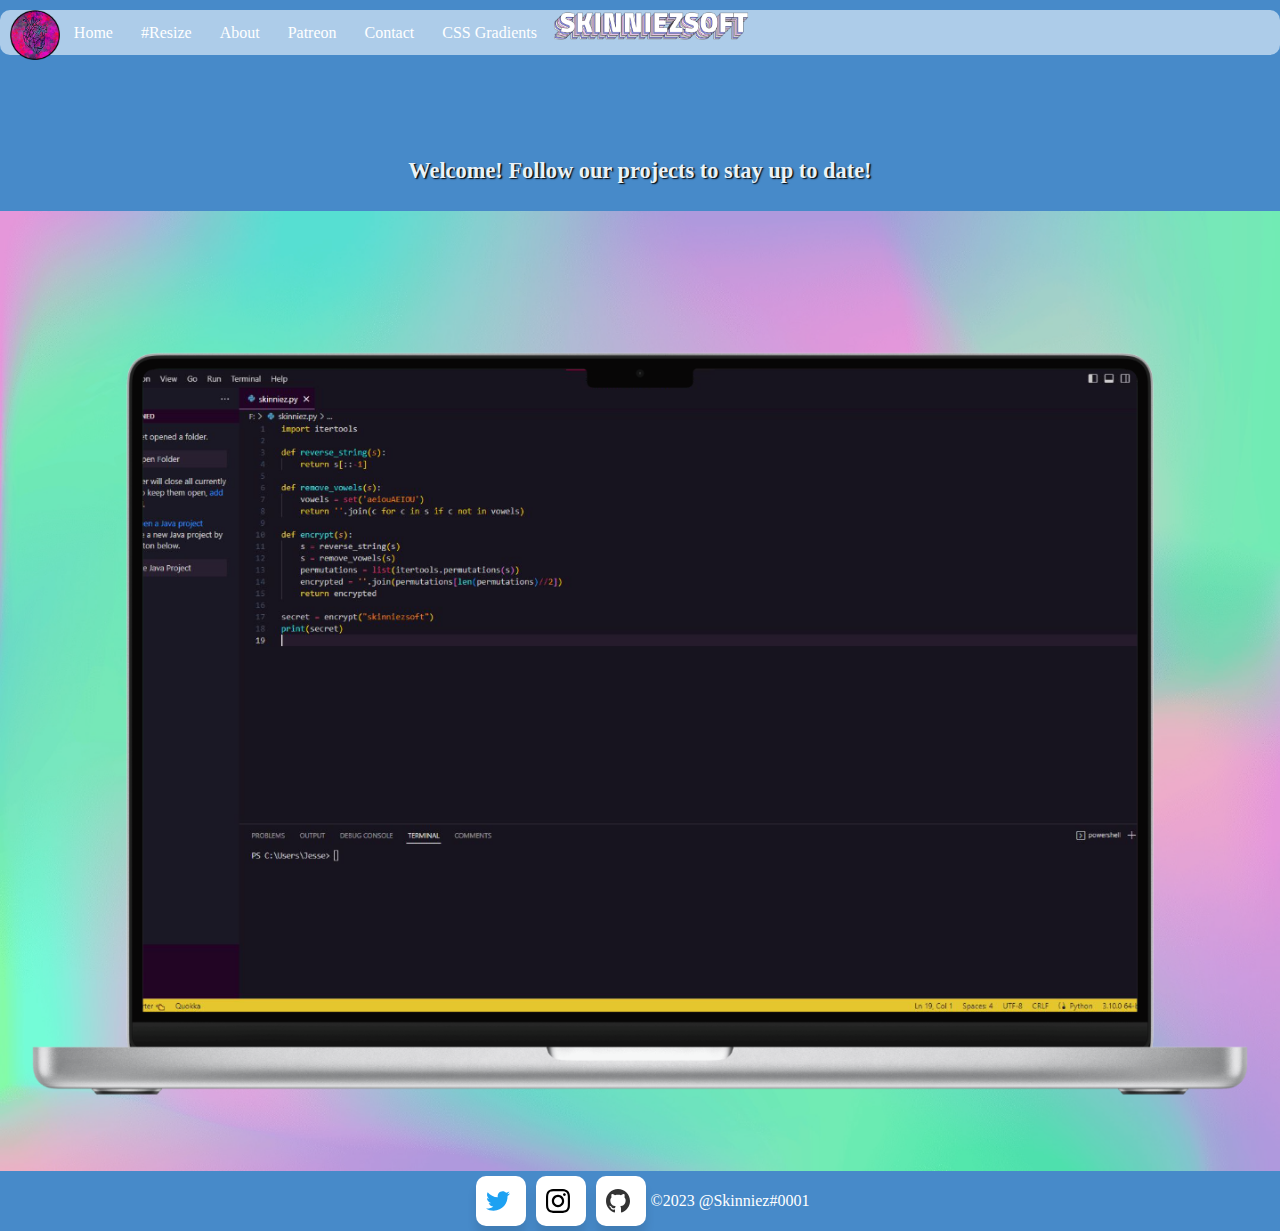
<file: index.html>
<!DOCTYPE html>
<html style="font-size: 16px;" lang="en"><head>
    <meta name="viewport" content="width=device-width, initial-scale=1.0">
    <meta charset="utf-8">
    <meta name="keywords" content="UPGRADE YOUR STREAM">
    <meta name="description" content="">
    <title>!SkinniezSoft</title>

    <link rel="stylesheet" href="main.css" media="screen">
    <link rel="stylesheet" href="footer.css" media="screen">

  </head>
  <div class="page-container">
    <div class="content-container">
  <header class="u-clearfix u-header u-palette-1-base u-header colorPalette" id="sec-a8a9">
    <a href="https://www.skinniezsoft.com" class="u-image u-logo u-image-1" data-image-width="1072" data-image-height="1075" title="SkinniezSoft">
      <img src="images/profile-image.png" class="u-logo-image u-logo-image-1 logoHead">
    </a>
    <nav id='menu'>
      <input type='checkbox' id='responsive-menu' onclick='updatemenu()'><label></label>
      <ul>
        <li><a href='https://www.skinniezsoft.com'>Home</a></li>
        <li><a href='resize.html'>#Resize</a></li>
        <li><a href='About.html'>About</a></li>
        <li><a href='https://www.patreon.com/skinniezsoft'>Patreon</a></li>
        <li><a href='Contact.html'>Contact</a></li>
        <li><a href='customgradient.html'>CSS Gradients</a></li>
        <li><img class="sksoft" src="images/skinniezsoft.png" alt="skinniezsoft"></li>
        
      </ul>
    </nav>
            </header>
            <main>
              <div class="homeContent">
              <div class="logo-art-container">
              </div>
            <div class="head-text">
              <h1 class="headResp">Welcome! Follow our projects to stay up to date!</h1>
            </div>
            <div>
              <img src="images/home.png" alt="home" style="display: block; margin: 0 auto;" class="homeImg">
      
            </div>
          </div>
          </main>
          </div>
    
    <footer class="colorPalette">
      <div class="social-links">
        <a style="text-decoration:none" href="https://www.twitter.com/skinniez_" target="_blank">
        <div id="twitter" class="social-btn flex-center">
          <svg viewBox="0 0 24 24" height="24" width="24" xmlns="http://www.w3.org/2000/svg"><path d="M24 4.557c-.883.392-1.832.656-2.828.775 1.017-.609 1.798-1.574 2.165-2.724-.951.564-2.005.974-3.127 1.195-.897-.957-2.178-1.555-3.594-1.555-3.179 0-5.515 2.966-4.797 6.045-4.091-.205-7.719-2.165-10.148-5.144-1.29 2.213-.669 5.108 1.523 6.574-.806-.026-1.566-.247-2.229-.616-.054 2.281 1.581 4.415 3.949 4.89-.693.188-1.452.232-2.224.084.626 1.956 2.444 3.379 4.6 3.419-2.07 1.623-4.678 2.348-7.29 2.04 2.179 1.397 4.768 2.212 7.548 2.212 9.142 0 14.307-7.721 13.995-14.646.962-.695 1.797-1.562 2.457-2.549z"></path></svg><span>@Skinniez_</span>
        </div>
      </a>
      <a style="text-decoration: none" href="https://www.instagram.com/skinniez_"target="_blank">
        <div id="instagram" class="social-btn flex-center">
          <svg viewBox="0 0 24 24" height="24" width="24" xmlns="http://www.w3.org/2000/svg"><path d="M12 0C8.74 0 8.333.015 7.053.072 5.775.132 4.905.333 4.14.63c-.789.306-1.459.717-2.126 1.384S.935 3.35.63 4.14C.333 4.905.131 5.775.072 7.053.012 8.333 0 8.74 0 12s.015 3.667.072 4.947c.06 1.277.261 2.148.558 2.913.306.788.717 1.459 1.384 2.126.667.666 1.336 1.079 2.126 1.384.766.296 1.636.499 2.913.558C8.333 23.988 8.74 24 12 24s3.667-.015 4.947-.072c1.277-.06 2.148-.262 2.913-.558.788-.306 1.459-.718 2.126-1.384.666-.667 1.079-1.335 1.384-2.126.296-.765.499-1.636.558-2.913.06-1.28.072-1.687.072-4.947s-.015-3.667-.072-4.947c-.06-1.277-.262-2.149-.558-2.913-.306-.789-.718-1.459-1.384-2.126C21.319 1.347 20.651.935 19.86.63c-.765-.297-1.636-.499-2.913-.558C15.667.012 15.26 0 12 0zm0 2.16c3.203 0 3.585.016 4.85.071 1.17.055 1.805.249 2.227.415.562.217.96.477 1.382.896.419.42.679.819.896 1.381.164.422.36 1.057.413 2.227.057 1.266.07 1.646.07 4.85s-.015 3.585-.074 4.85c-.061 1.17-.256 1.805-.421 2.227-.224.562-.479.96-.899 1.382-.419.419-.824.679-1.38.896-.42.164-1.065.36-2.235.413-1.274.057-1.649.07-4.859.07-3.211 0-3.586-.015-4.859-.074-1.171-.061-1.816-.256-2.236-.421-.569-.224-.96-.479-1.379-.899-.421-.419-.69-.824-.9-1.38-.165-.42-.359-1.065-.42-2.235-.045-1.26-.061-1.649-.061-4.844 0-3.196.016-3.586.061-4.861.061-1.17.255-1.814.42-2.234.21-.57.479-.96.9-1.381.419-.419.81-.689 1.379-.898.42-.166 1.051-.361 2.221-.421 1.275-.045 1.65-.06 4.859-.06l.045.03zm0 3.678c-3.405 0-6.162 2.76-6.162 6.162 0 3.405 2.76 6.162 6.162 6.162 3.405 0 6.162-2.76 6.162-6.162 0-3.405-2.76-6.162-6.162-6.162zM12 16c-2.21 0-4-1.79-4-4s1.79-4 4-4 4 1.79 4 4-1.79 4-4 4zm7.846-10.405c0 .795-.646 1.44-1.44 1.44-.795 0-1.44-.646-1.44-1.44 0-.794.646-1.439 1.44-1.439.793-.001 1.44.645 1.44 1.439z"></path></svg><span>Skinniez_</span>
        </div>
      </a>
      <a style="text-decoration:none" href="http://www.github.com/skinniez"target="_blank">
        <div id="github" class="social-btn flex-center">
          <svg viewBox="0 0 24 24" height="24" width="24" xmlns="http://www.w3.org/2000/svg"><path d="M12 0c-6.626 0-12 5.373-12 12 0 5.302 3.438 9.8 8.207 11.387.599.111.793-.261.793-.577v-2.234c-3.338.726-4.033-1.416-4.033-1.416-.546-1.387-1.333-1.756-1.333-1.756-1.089-.745.083-.729.083-.729 1.205.084 1.839 1.237 1.839 1.237 1.07 1.834 2.807 1.304 3.492.997.107-.775.418-1.305.762-1.604-2.665-.305-5.467-1.334-5.467-5.931 0-1.311.469-2.381 1.236-3.221-.124-.303-.535-1.524.117-3.176 0 0 1.008-.322 3.301 1.23.957-.266 1.983-.399 3.003-.404 1.02.005 2.047.138 3.006.404 2.291-1.552 3.297-1.23 3.297-1.23.653 1.653.242 2.874.118 3.176.77.84 1.235 1.911 1.235 3.221 0 4.609-2.807 5.624-5.479 5.921.43.372.823 1.102.823 2.222v3.293c0 .319.192.694.801.576 4.765-1.589 8.199-6.086 8.199-11.386 0-6.627-5.373-12-12-12z"></path></svg><span>Skinniez</span>
      </div>
      </a>
      <p>©2023 @Skinniez#0001</p>
    </div>
      </footer>
  </div>
  
</body></html>
</file>
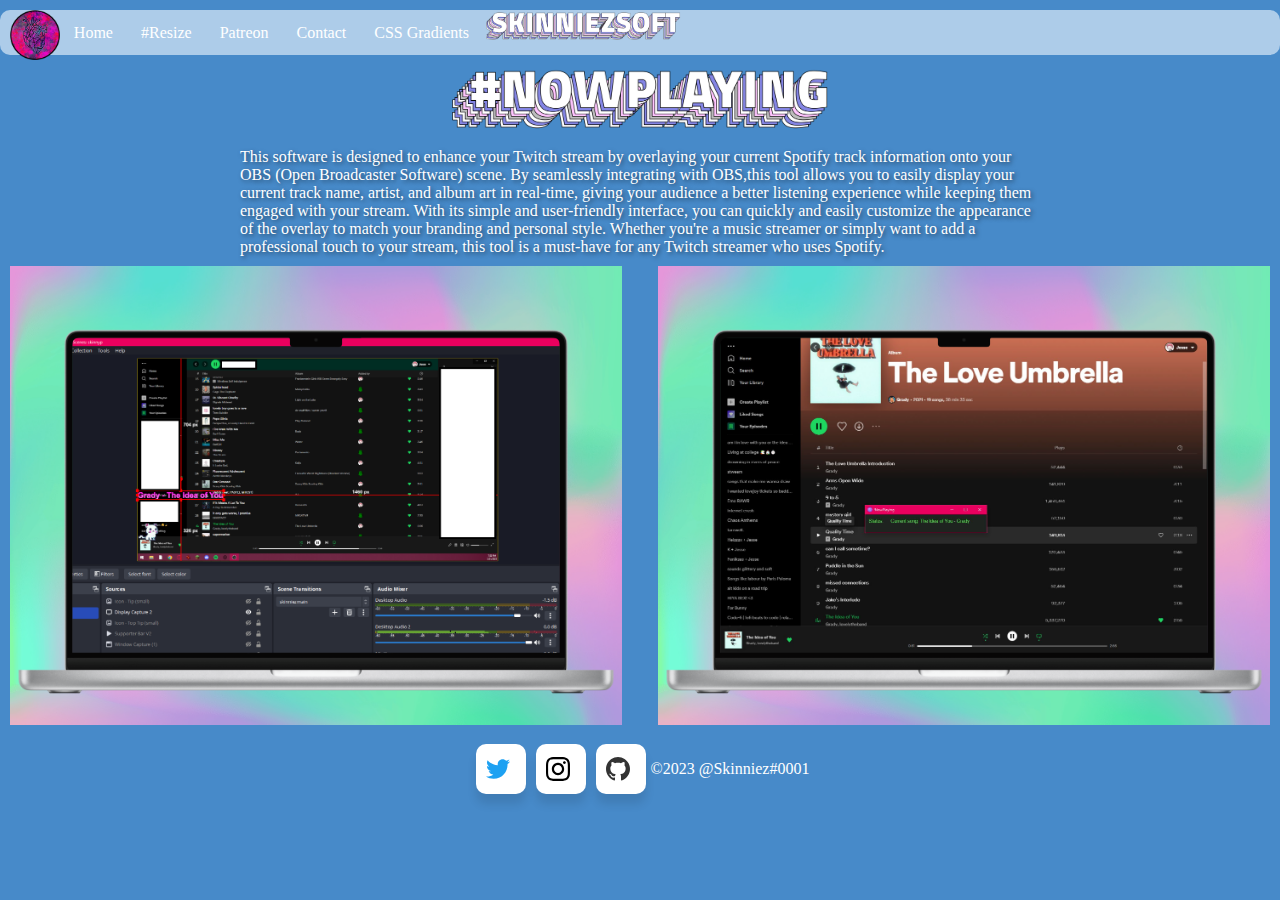
<file: About.html>
<!DOCTYPE html>
<html style="font-size: 16px;" lang="en"><head>
    <meta name="viewport" content="width=device-width, initial-scale=1.0">
    <meta charset="utf-8">
    <meta name="keywords" content="User interface
    User experience
    User-friendly
    Navigation
    Design
    Performance
    Compatibility
    Security
    Accessibility
    Functionality
    Features
    Integration
    Customization
    Optimization
    Updates
    Support
    Ratings
    Reviews
    Feedback
    Social media">
    <meta name="description" content="">
    <title>!About</title>
    <link rel="stylesheet" href="main.css" media="screen">
    <link rel="stylesheet" href="footer.css" media="screen">
      </head>
    <body class="u-body u-xl-mode colorPalette" data-lang="en">
      <main class="mainBG">
      <div class="page-container">
        <div class="content-container">
      <header class="u-clearfix u-header u-palette-1-base u-header colorPalette" id="sec-a8a9">
        <a href="https://www.skinniezsoft.com" class="u-image u-logo u-image-1" data-image-width="1072" data-image-height="1075" title="SkinniezSoft">
        </a>
        <img src="images/profile-image.png" alt="SkinniezSoft" class="logoHead u-logo-image u-logo-image-1">
        <nav id='menu'>
          <input type='checkbox' id='responsive-menu' onclick='updatemenu()'><label></label>
          <ul>
            <li><a href='https://www.skinniezsoft.com'>Home</a></li>
            <li><a href='resize.html'>#Resize</a></li>
            <li><a href='https://www.patreon.com/skinniezsoft'>Patreon</a></li>
            <li><a href='Contact.html'>Contact</a></li>
            <li><a href='customgradient.html'>CSS Gradients</a></li>
            <li><img class="sksoft" src="images/skinniezsoft.png" alt="skinniezsoft"></li>
          </ul>
        </nav>
                </header>
                <div class="logo-art-container">
                  <img class="logoArt" src = "images/nowplaying.png" alt="#nowplaying">
                </div>
        <p class="u-align-center u-text u-text-default u-text-1 shadowed-text">This software is designed to enhance your Twitch stream by overlaying your current Spotify track information onto your OBS (Open Broadcaster Software) scene. By seamlessly integrating with OBS,this tool allows you to easily display your current track name, artist, and album art in real-time, giving your audience a better listening experience while keeping them engaged with your stream. With its simple and user-friendly interface, you can quickly and easily customize the appearance of the overlay to match your branding and personal style. Whether you're a music streamer or simply want to add a professional touch to your stream, this tool is a must-have for any Twitch streamer who uses Spotify.</p>
        
        <div class="u-clearfix u-sheet u-sheet-1">
          <div class="grid-container" style="display: grid; grid-template-columns: repeat(2, 1fr); grid-gap: 1rem;">
            <div class="grid-item">
              <a href="images/OBSS.png" target="_blank">
                <img class="u-expanded-height-xl u-image u-image-default u-image-1 grid-img" src="images/OBSS.png" alt="screenshot of OBS interface" style="max-width: 100%;">
              </a>
            </div>
            <div class="grid-item">
              <a href="images/nowplayingss.png" target="_blank">
                <img class="u-image u-image-default u-image-2 grid-img" src="images/nowplayingss.png" alt="screenshot of #nowplaying" style="max-width: 100%;">
              </a>
            </div>
          </div>
        </div>
    
</div>
<footer class="colorPalette">
  <div class="social-links">
    <a style="text-decoration:none" href="https://www.twitter.com/skinniez_" target="_blank">
    <div id="twitter" class="social-btn flex-center">
      <svg viewBox="0 0 24 24" height="24" width="24" xmlns="http://www.w3.org/2000/svg"><path d="M24 4.557c-.883.392-1.832.656-2.828.775 1.017-.609 1.798-1.574 2.165-2.724-.951.564-2.005.974-3.127 1.195-.897-.957-2.178-1.555-3.594-1.555-3.179 0-5.515 2.966-4.797 6.045-4.091-.205-7.719-2.165-10.148-5.144-1.29 2.213-.669 5.108 1.523 6.574-.806-.026-1.566-.247-2.229-.616-.054 2.281 1.581 4.415 3.949 4.89-.693.188-1.452.232-2.224.084.626 1.956 2.444 3.379 4.6 3.419-2.07 1.623-4.678 2.348-7.29 2.04 2.179 1.397 4.768 2.212 7.548 2.212 9.142 0 14.307-7.721 13.995-14.646.962-.695 1.797-1.562 2.457-2.549z"></path></svg><span>@Skinniez_</span>
    </div>
  </a>
  <a style="text-decoration: none" href="https://www.instagram.com/skinniez_" target="_blank">
    <div id="instagram" class="social-btn flex-center">
      <svg viewBox="0 0 24 24" height="24" width="24" xmlns="http://www.w3.org/2000/svg"><path d="M12 0C8.74 0 8.333.015 7.053.072 5.775.132 4.905.333 4.14.63c-.789.306-1.459.717-2.126 1.384S.935 3.35.63 4.14C.333 4.905.131 5.775.072 7.053.012 8.333 0 8.74 0 12s.015 3.667.072 4.947c.06 1.277.261 2.148.558 2.913.306.788.717 1.459 1.384 2.126.667.666 1.336 1.079 2.126 1.384.766.296 1.636.499 2.913.558C8.333 23.988 8.74 24 12 24s3.667-.015 4.947-.072c1.277-.06 2.148-.262 2.913-.558.788-.306 1.459-.718 2.126-1.384.666-.667 1.079-1.335 1.384-2.126.296-.765.499-1.636.558-2.913.06-1.28.072-1.687.072-4.947s-.015-3.667-.072-4.947c-.06-1.277-.262-2.149-.558-2.913-.306-.789-.718-1.459-1.384-2.126C21.319 1.347 20.651.935 19.86.63c-.765-.297-1.636-.499-2.913-.558C15.667.012 15.26 0 12 0zm0 2.16c3.203 0 3.585.016 4.85.071 1.17.055 1.805.249 2.227.415.562.217.96.477 1.382.896.419.42.679.819.896 1.381.164.422.36 1.057.413 2.227.057 1.266.07 1.646.07 4.85s-.015 3.585-.074 4.85c-.061 1.17-.256 1.805-.421 2.227-.224.562-.479.96-.899 1.382-.419.419-.824.679-1.38.896-.42.164-1.065.36-2.235.413-1.274.057-1.649.07-4.859.07-3.211 0-3.586-.015-4.859-.074-1.171-.061-1.816-.256-2.236-.421-.569-.224-.96-.479-1.379-.899-.421-.419-.69-.824-.9-1.38-.165-.42-.359-1.065-.42-2.235-.045-1.26-.061-1.649-.061-4.844 0-3.196.016-3.586.061-4.861.061-1.17.255-1.814.42-2.234.21-.57.479-.96.9-1.381.419-.419.81-.689 1.379-.898.42-.166 1.051-.361 2.221-.421 1.275-.045 1.65-.06 4.859-.06l.045.03zm0 3.678c-3.405 0-6.162 2.76-6.162 6.162 0 3.405 2.76 6.162 6.162 6.162 3.405 0 6.162-2.76 6.162-6.162 0-3.405-2.76-6.162-6.162-6.162zM12 16c-2.21 0-4-1.79-4-4s1.79-4 4-4 4 1.79 4 4-1.79 4-4 4zm7.846-10.405c0 .795-.646 1.44-1.44 1.44-.795 0-1.44-.646-1.44-1.44 0-.794.646-1.439 1.44-1.439.793-.001 1.44.645 1.44 1.439z"></path></svg><span>Skinniez_</span>
    </div>
  </a>
  <a style="text-decoration:none" href="http://www.github.com/skinniez" target="_blank">
    <div id="github" class="social-btn flex-center">
      <svg viewBox="0 0 24 24" height="24" width="24" xmlns="http://www.w3.org/2000/svg"><path d="M12 0c-6.626 0-12 5.373-12 12 0 5.302 3.438 9.8 8.207 11.387.599.111.793-.261.793-.577v-2.234c-3.338.726-4.033-1.416-4.033-1.416-.546-1.387-1.333-1.756-1.333-1.756-1.089-.745.083-.729.083-.729 1.205.084 1.839 1.237 1.839 1.237 1.07 1.834 2.807 1.304 3.492.997.107-.775.418-1.305.762-1.604-2.665-.305-5.467-1.334-5.467-5.931 0-1.311.469-2.381 1.236-3.221-.124-.303-.535-1.524.117-3.176 0 0 1.008-.322 3.301 1.23.957-.266 1.983-.399 3.003-.404 1.02.005 2.047.138 3.006.404 2.291-1.552 3.297-1.23 3.297-1.23.653 1.653.242 2.874.118 3.176.77.84 1.235 1.911 1.235 3.221 0 4.609-2.807 5.624-5.479 5.921.43.372.823 1.102.823 2.222v3.293c0 .319.192.694.801.576 4.765-1.589 8.199-6.086 8.199-11.386 0-6.627-5.373-12-12-12z"></path></svg><span>Skinniez</span>
  </div>
  </a>
  <p>©2023 @Skinniez#0001</p>
</div>
  </footer>
  </div>

</main>
</body>
</html>
</file>
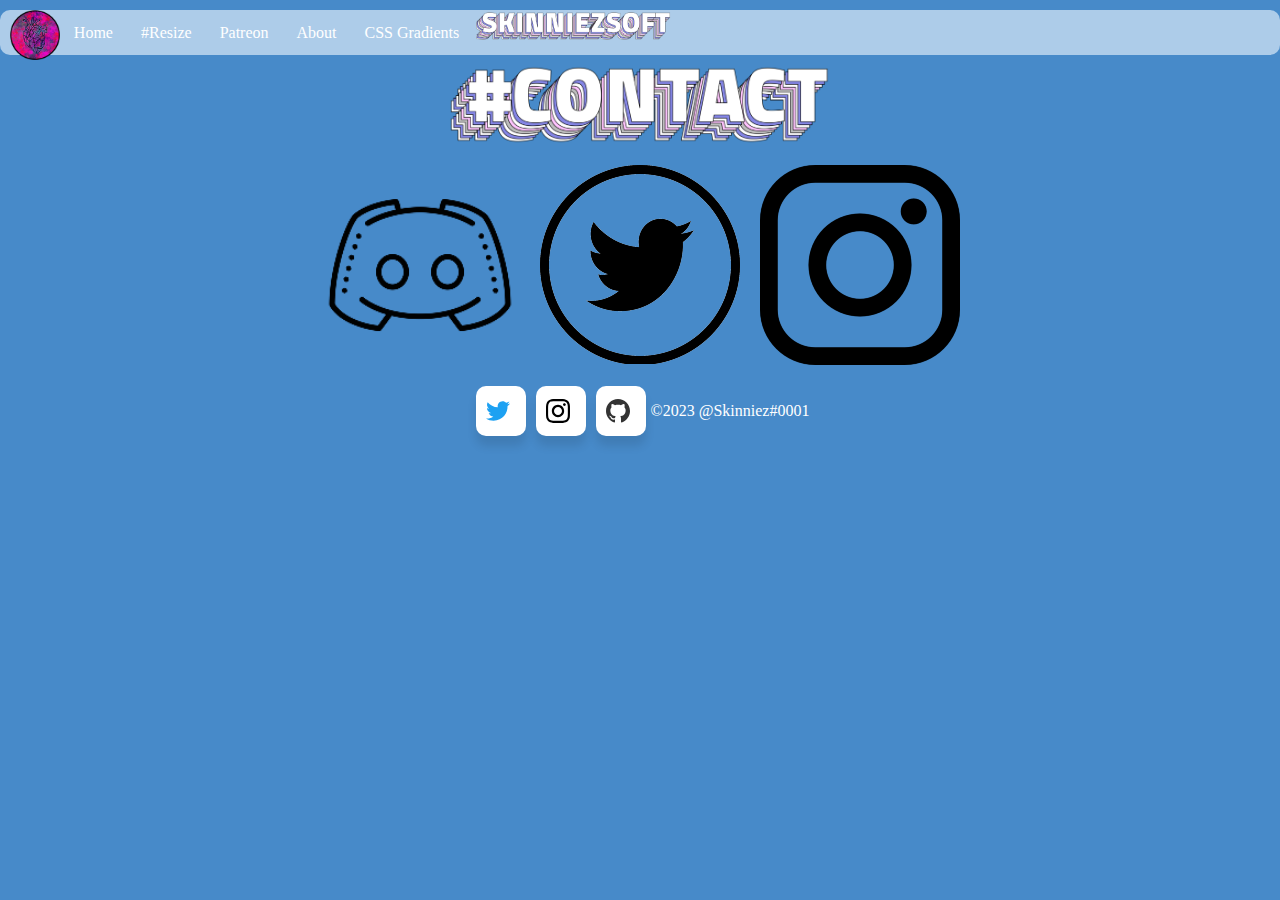
<file: Contact.html>
<!DOCTYPE html>
<html style="font-size: 16px;" lang="en"><head>
    <meta name="viewport" content="width=device-width, initial-scale=1.0">
    <meta charset="utf-8">
    <meta name="keywords" content="">
    <meta name="description" content="">
    <title>!Contact</title>
    <link rel="stylesheet" href="main.css" media="screen">
    <link rel="stylesheet" href="footer.css" media="screen">
    <link rel="stylesheet" href="https://use.fontawesome.com/releases/v5.15.3/css/all.css" integrity="sha384-5GmOJZIa8fz1n0Yqn9oDUaDlVea9KtWmQV7Pu1bLfQ4Nw8N3qITo/zy4gFEFyRla" crossorigin="anonymous">
  
  </head>

<body class="u-body u-xl-mode colorPalette" data-lang="en">
  <main class="mainBG">
    <div class="page-container">
      <div class="content-container">
  <header class="u-clearfix u-header u-palette-1-base u-header colorPalette" id="sec-a8a9">
    <div class="logo-container">
      <a href="https://www.skinniezsoft.com" class="u-image u-logo u-image-1" data-image-width="1072" data-image-height="1075" title="SkinniezSoft">
        <img src="images/profile-image.png" class="u-logo-image u-logo-image-1 logoHead" alt="SkinniezSoft">
      </a>
    </div>
    <nav id='menu'>
      <input type='checkbox' id='responsive-menu' onclick='updatemenu()'><label></label>
      <ul>
        <li><a href='https://www.skinniezsoft.com'>Home</a></li>
        <li><a href='resize.html'>#Resize</a></li>
        <li><a href='https://www.patreon.com/skinniezsoft'>Patreon</a></li>
        <li><a href='About.html'>About</a></li>
        <li><a href='customgradient.html'>CSS Gradients</a></li>
        <li><img class="sksoft" src="images/skinniezsoft.png" alt="skinniezsoft"></li>
      </ul>
    </nav>
  </header>

            <div class="logo-art-container">
              <img class=logoArt src = "images/contact.png" alt="Contact">
            </div>

          <div class="divcontact">
            <ul class="social-icons">
              <li class="contact-1"><a href="https://discord.com/users/skinniez#0001"><img src="images/discord.png" alt="Discord"></a></li>
              <li class="contact-2"><a href="https://twitter.com/skinniez_"><img src="images/twitter.png" alt="Twitter"></a></li>
              <li class="contact-3"><a href="https://www.instagram.com/skinniez_/"><img src="images/instagram.png" alt="Instagram"></a></li>
            </ul>
          </div>
  </div>

    
    
</div>

<footer class="colorPalette footer">
  <div class="social-links">
    <a style="text-decoration:none" href="https://www.twitter.com/skinniez_" target="_blank">
    <div id="twitter" class="social-btn flex-center">
      <svg viewBox="0 0 24 24" height="24" width="24" xmlns="http://www.w3.org/2000/svg"><path d="M24 4.557c-.883.392-1.832.656-2.828.775 1.017-.609 1.798-1.574 2.165-2.724-.951.564-2.005.974-3.127 1.195-.897-.957-2.178-1.555-3.594-1.555-3.179 0-5.515 2.966-4.797 6.045-4.091-.205-7.719-2.165-10.148-5.144-1.29 2.213-.669 5.108 1.523 6.574-.806-.026-1.566-.247-2.229-.616-.054 2.281 1.581 4.415 3.949 4.89-.693.188-1.452.232-2.224.084.626 1.956 2.444 3.379 4.6 3.419-2.07 1.623-4.678 2.348-7.29 2.04 2.179 1.397 4.768 2.212 7.548 2.212 9.142 0 14.307-7.721 13.995-14.646.962-.695 1.797-1.562 2.457-2.549z"></path></svg><span>@Skinniez_</span>
    </div>
  </a>
  <a style="text-decoration: none" href="https://www.instagram.com/skinniez_" target="_blank">
    <div id="instagram" class="social-btn flex-center">
      <svg viewBox="0 0 24 24" height="24" width="24" xmlns="http://www.w3.org/2000/svg"><path d="M12 0C8.74 0 8.333.015 7.053.072 5.775.132 4.905.333 4.14.63c-.789.306-1.459.717-2.126 1.384S.935 3.35.63 4.14C.333 4.905.131 5.775.072 7.053.012 8.333 0 8.74 0 12s.015 3.667.072 4.947c.06 1.277.261 2.148.558 2.913.306.788.717 1.459 1.384 2.126.667.666 1.336 1.079 2.126 1.384.766.296 1.636.499 2.913.558C8.333 23.988 8.74 24 12 24s3.667-.015 4.947-.072c1.277-.06 2.148-.262 2.913-.558.788-.306 1.459-.718 2.126-1.384.666-.667 1.079-1.335 1.384-2.126.296-.765.499-1.636.558-2.913.06-1.28.072-1.687.072-4.947s-.015-3.667-.072-4.947c-.06-1.277-.262-2.149-.558-2.913-.306-.789-.718-1.459-1.384-2.126C21.319 1.347 20.651.935 19.86.63c-.765-.297-1.636-.499-2.913-.558C15.667.012 15.26 0 12 0zm0 2.16c3.203 0 3.585.016 4.85.071 1.17.055 1.805.249 2.227.415.562.217.96.477 1.382.896.419.42.679.819.896 1.381.164.422.36 1.057.413 2.227.057 1.266.07 1.646.07 4.85s-.015 3.585-.074 4.85c-.061 1.17-.256 1.805-.421 2.227-.224.562-.479.96-.899 1.382-.419.419-.824.679-1.38.896-.42.164-1.065.36-2.235.413-1.274.057-1.649.07-4.859.07-3.211 0-3.586-.015-4.859-.074-1.171-.061-1.816-.256-2.236-.421-.569-.224-.96-.479-1.379-.899-.421-.419-.69-.824-.9-1.38-.165-.42-.359-1.065-.42-2.235-.045-1.26-.061-1.649-.061-4.844 0-3.196.016-3.586.061-4.861.061-1.17.255-1.814.42-2.234.21-.57.479-.96.9-1.381.419-.419.81-.689 1.379-.898.42-.166 1.051-.361 2.221-.421 1.275-.045 1.65-.06 4.859-.06l.045.03zm0 3.678c-3.405 0-6.162 2.76-6.162 6.162 0 3.405 2.76 6.162 6.162 6.162 3.405 0 6.162-2.76 6.162-6.162 0-3.405-2.76-6.162-6.162-6.162zM12 16c-2.21 0-4-1.79-4-4s1.79-4 4-4 4 1.79 4 4-1.79 4-4 4zm7.846-10.405c0 .795-.646 1.44-1.44 1.44-.795 0-1.44-.646-1.44-1.44 0-.794.646-1.439 1.44-1.439.793-.001 1.44.645 1.44 1.439z"></path></svg><span>Skinniez_</span>
    </div>
  </a>
  <a style="text-decoration:none" href="http://www.github.com/skinniez" target="_blank">
    <div id="github" class="social-btn flex-center">
      <svg viewBox="0 0 24 24" height="24" width="24" xmlns="http://www.w3.org/2000/svg"><path d="M12 0c-6.626 0-12 5.373-12 12 0 5.302 3.438 9.8 8.207 11.387.599.111.793-.261.793-.577v-2.234c-3.338.726-4.033-1.416-4.033-1.416-.546-1.387-1.333-1.756-1.333-1.756-1.089-.745.083-.729.083-.729 1.205.084 1.839 1.237 1.839 1.237 1.07 1.834 2.807 1.304 3.492.997.107-.775.418-1.305.762-1.604-2.665-.305-5.467-1.334-5.467-5.931 0-1.311.469-2.381 1.236-3.221-.124-.303-.535-1.524.117-3.176 0 0 1.008-.322 3.301 1.23.957-.266 1.983-.399 3.003-.404 1.02.005 2.047.138 3.006.404 2.291-1.552 3.297-1.23 3.297-1.23.653 1.653.242 2.874.118 3.176.77.84 1.235 1.911 1.235 3.221 0 4.609-2.807 5.624-5.479 5.921.43.372.823 1.102.823 2.222v3.293c0 .319.192.694.801.576 4.765-1.589 8.199-6.086 8.199-11.386 0-6.627-5.373-12-12-12z"></path></svg><span>Skinniez</span>
  </div>
  </a>
  <p>©2023 @Skinniez#0001</p>
</div>
  </footer>
</main>
</body>
</html>
</file>
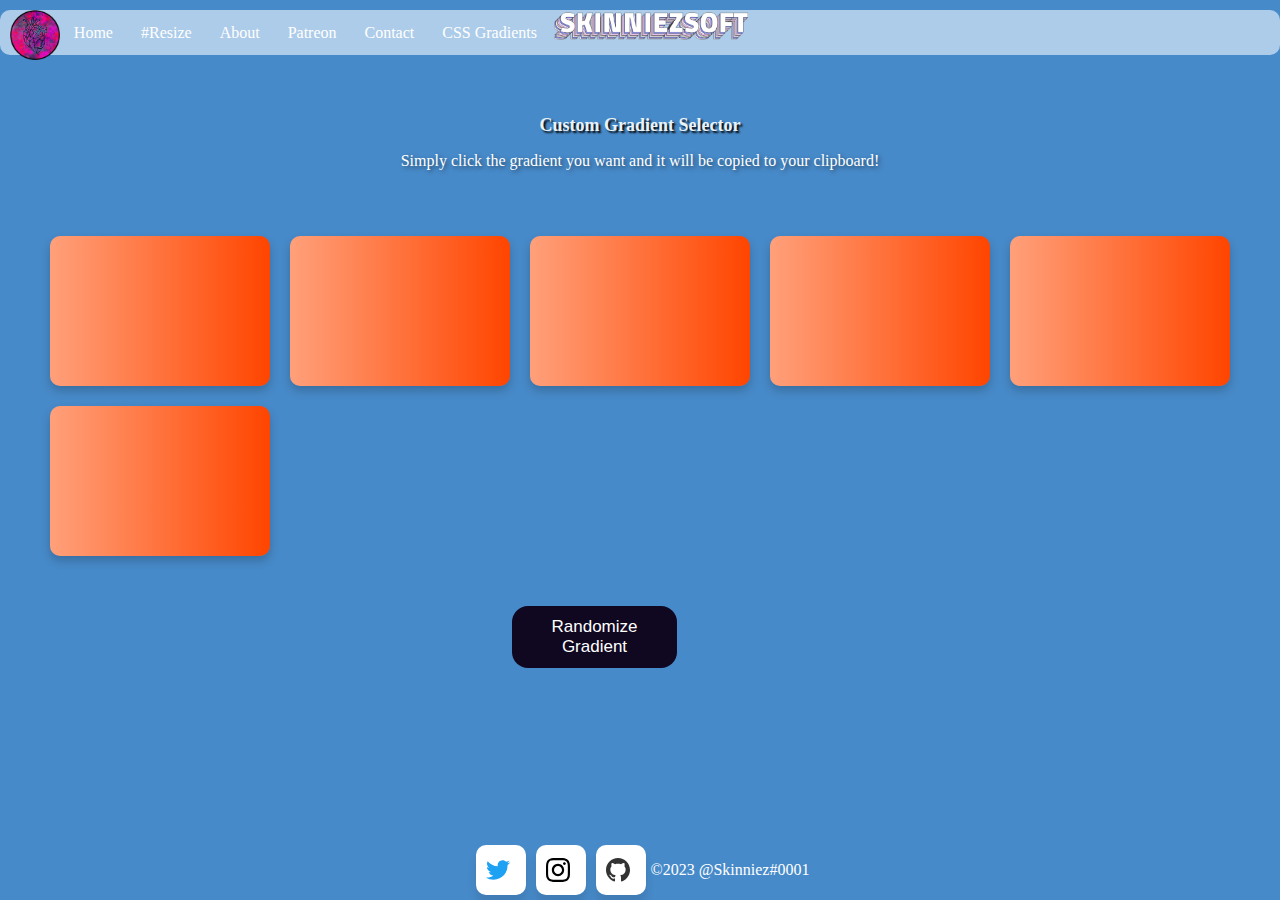
<file: customgradient.html>
<!DOCTYPE html>
<html style="font-size: 16px;" lang="en"><head>
    <meta name="viewport" content="width=device-width, initial-scale=1.0">
    <meta charset="utf-8">
    <meta name="keywords" content="UPGRADE YOUR STREAM">
    <meta name="description" content="">
    <title>!SkinniezSoft</title>

    <link rel="stylesheet" href="main.css" media="screen">
    <link rel="stylesheet" href="footer.css" media="screen">
    <link rel="stylesheet" href="custom.css" media="screen">

  </head>
  <div class="page-container">
    <div class="content-container">
  <header class="u-clearfix u-header u-palette-1-base u-header colorPalette" id="sec-a8a9">
    <a href="https://www.skinniezsoft.com" class="u-image u-logo u-image-1" data-image-width="1072" data-image-height="1075" title="SkinniezSoft">
      <img src="images/profile-image.png" class="u-logo-image u-logo-image-1 logoHead">
    </a>
    <nav id='menu'>
      <input type='checkbox' id='responsive-menu' onclick='updatemenu()'><label></label>
      <ul>
        <li><a href='https://www.skinniezsoft.com'>Home</a></li>
        <li><a href='resize.html'>#Resize</a></li>
        <li><a href='About.html'>About</a></li>
        <li><a href='https://www.patreon.com/skinniezsoft'>Patreon</a></li>
        <li><a href='Contact.html'>Contact</a></li>
        <li><a href='customgradient.html'>CSS Gradients</a></li>
        <li><img class="sksoft" src="images/skinniezsoft.png" alt="skinniezsoft"></li>
        
      </ul>
    </nav>
            </header>
            <main>
                    <body>
                        <h1 class="head-text">Custom Gradient Selector</h1>
                        <p class="colorPalette shadowed-text">Simply click the gradient you want and it will be copied to your clipboard!</p>
                        <div class="grid">
                            <div class="gradient" data-code="background: linear-gradient(to right, #FFA07A, #FF4500);"></div>
                            <div class="gradient" data-code="background: linear-gradient(to right, #4B0082, #FF00FF);"></div>
                            <div class="gradient" data-code="background: linear-gradient(to right, #00FFFF, #008080);"></div>
                            <div class="gradient" data-code="background: linear-gradient(to right, #FFFF00, #FFA07A);"></div>
                            <div class="gradient" data-code="background: linear-gradient(to right, #4169E1, #8B008B);"></div>
                            <div class="gradient" data-code="background: linear-gradient(to right, #1E90FF, #00BFFF);"></div>
                        </div>
                        <button class="randomize-button"> Randomize Gradient
                          </button>


</body>




<script type="text/javascript" src="gradient.js"></script>
                </main>
                <footer class="colorPalette">
                    <div class="social-links">
                      <a style="text-decoration:none" href="https://www.twitter.com/skinniez_" target="_blank">
                      <div id="twitter" class="social-btn flex-center">
                        <svg viewBox="0 0 24 24" height="24" width="24" xmlns="http://www.w3.org/2000/svg"><path d="M24 4.557c-.883.392-1.832.656-2.828.775 1.017-.609 1.798-1.574 2.165-2.724-.951.564-2.005.974-3.127 1.195-.897-.957-2.178-1.555-3.594-1.555-3.179 0-5.515 2.966-4.797 6.045-4.091-.205-7.719-2.165-10.148-5.144-1.29 2.213-.669 5.108 1.523 6.574-.806-.026-1.566-.247-2.229-.616-.054 2.281 1.581 4.415 3.949 4.89-.693.188-1.452.232-2.224.084.626 1.956 2.444 3.379 4.6 3.419-2.07 1.623-4.678 2.348-7.29 2.04 2.179 1.397 4.768 2.212 7.548 2.212 9.142 0 14.307-7.721 13.995-14.646.962-.695 1.797-1.562 2.457-2.549z"></path></svg><span>@Skinniez_</span>
                      </div>
                    </a>
                    <a style="text-decoration: none" href="https://www.instagram.com/skinniez_"target="_blank">
                      <div id="instagram" class="social-btn flex-center">
                        <svg viewBox="0 0 24 24" height="24" width="24" xmlns="http://www.w3.org/2000/svg"><path d="M12 0C8.74 0 8.333.015 7.053.072 5.775.132 4.905.333 4.14.63c-.789.306-1.459.717-2.126 1.384S.935 3.35.63 4.14C.333 4.905.131 5.775.072 7.053.012 8.333 0 8.74 0 12s.015 3.667.072 4.947c.06 1.277.261 2.148.558 2.913.306.788.717 1.459 1.384 2.126.667.666 1.336 1.079 2.126 1.384.766.296 1.636.499 2.913.558C8.333 23.988 8.74 24 12 24s3.667-.015 4.947-.072c1.277-.06 2.148-.262 2.913-.558.788-.306 1.459-.718 2.126-1.384.666-.667 1.079-1.335 1.384-2.126.296-.765.499-1.636.558-2.913.06-1.28.072-1.687.072-4.947s-.015-3.667-.072-4.947c-.06-1.277-.262-2.149-.558-2.913-.306-.789-.718-1.459-1.384-2.126C21.319 1.347 20.651.935 19.86.63c-.765-.297-1.636-.499-2.913-.558C15.667.012 15.26 0 12 0zm0 2.16c3.203 0 3.585.016 4.85.071 1.17.055 1.805.249 2.227.415.562.217.96.477 1.382.896.419.42.679.819.896 1.381.164.422.36 1.057.413 2.227.057 1.266.07 1.646.07 4.85s-.015 3.585-.074 4.85c-.061 1.17-.256 1.805-.421 2.227-.224.562-.479.96-.899 1.382-.419.419-.824.679-1.38.896-.42.164-1.065.36-2.235.413-1.274.057-1.649.07-4.859.07-3.211 0-3.586-.015-4.859-.074-1.171-.061-1.816-.256-2.236-.421-.569-.224-.96-.479-1.379-.899-.421-.419-.69-.824-.9-1.38-.165-.42-.359-1.065-.42-2.235-.045-1.26-.061-1.649-.061-4.844 0-3.196.016-3.586.061-4.861.061-1.17.255-1.814.42-2.234.21-.57.479-.96.9-1.381.419-.419.81-.689 1.379-.898.42-.166 1.051-.361 2.221-.421 1.275-.045 1.65-.06 4.859-.06l.045.03zm0 3.678c-3.405 0-6.162 2.76-6.162 6.162 0 3.405 2.76 6.162 6.162 6.162 3.405 0 6.162-2.76 6.162-6.162 0-3.405-2.76-6.162-6.162-6.162zM12 16c-2.21 0-4-1.79-4-4s1.79-4 4-4 4 1.79 4 4-1.79 4-4 4zm7.846-10.405c0 .795-.646 1.44-1.44 1.44-.795 0-1.44-.646-1.44-1.44 0-.794.646-1.439 1.44-1.439.793-.001 1.44.645 1.44 1.439z"></path></svg><span>Skinniez_</span>
                      </div>
                    </a>
                    <a style="text-decoration:none" href="http://www.github.com/skinniez"target="_blank">
                      <div id="github" class="social-btn flex-center">
                        <svg viewBox="0 0 24 24" height="24" width="24" xmlns="http://www.w3.org/2000/svg"><path d="M12 0c-6.626 0-12 5.373-12 12 0 5.302 3.438 9.8 8.207 11.387.599.111.793-.261.793-.577v-2.234c-3.338.726-4.033-1.416-4.033-1.416-.546-1.387-1.333-1.756-1.333-1.756-1.089-.745.083-.729.083-.729 1.205.084 1.839 1.237 1.839 1.237 1.07 1.834 2.807 1.304 3.492.997.107-.775.418-1.305.762-1.604-2.665-.305-5.467-1.334-5.467-5.931 0-1.311.469-2.381 1.236-3.221-.124-.303-.535-1.524.117-3.176 0 0 1.008-.322 3.301 1.23.957-.266 1.983-.399 3.003-.404 1.02.005 2.047.138 3.006.404 2.291-1.552 3.297-1.23 3.297-1.23.653 1.653.242 2.874.118 3.176.77.84 1.235 1.911 1.235 3.221 0 4.609-2.807 5.624-5.479 5.921.43.372.823 1.102.823 2.222v3.293c0 .319.192.694.801.576 4.765-1.589 8.199-6.086 8.199-11.386 0-6.627-5.373-12-12-12z"></path></svg><span>Skinniez</span>
                    </div>
                    </a>
                    <p>©2023 @Skinniez#0001</p>
                  </div>
                    </footer>
                </div>
                
              </body>
              </html>
</file>
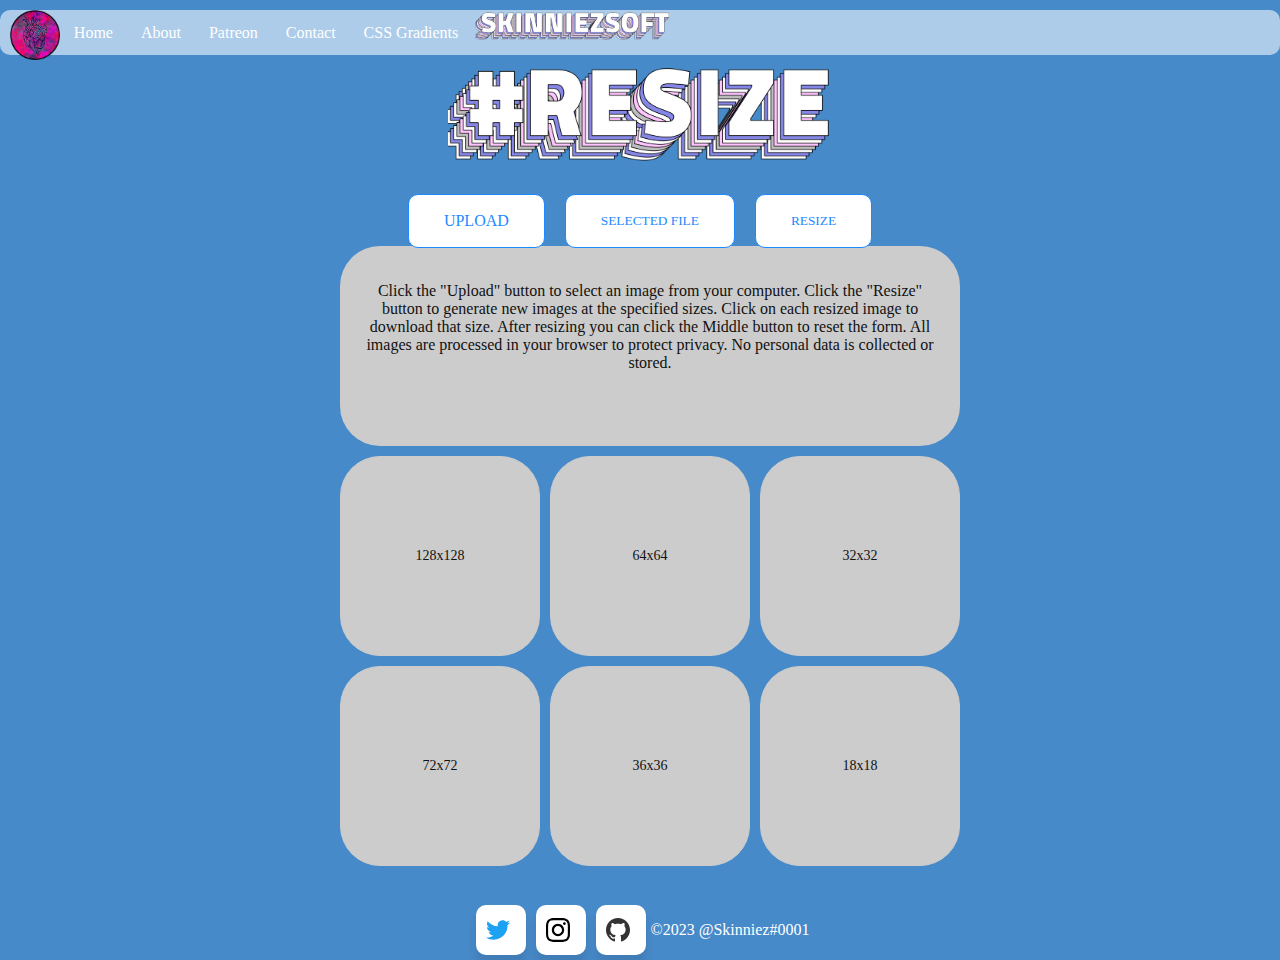
<file: resize.html>
<!DOCTYPE html>
<html lang="en">
<head>
    <meta charset="UTF-8">
    <meta name="viewport" content="width=device-width, initial-scale=1.0">
    <meta name="keywords" content="User interface
    User experience
    User-friendly
    Navigation
    Design
    Performance
    Compatibility
    Security
    Accessibility
    Functionality
    Features
    Integration
    Customization
    Optimization
    Updates
    Support
    Ratings
    Reviews
    Feedback
    Social media">
    <meta name="description" content="">
    <title>#Resize</title>
    <link rel="stylesheet" href="main.css" media="screen">
    <link rel="stylesheet" href="footer.css" media="screen">
  </head>
<body class="u-body u-xl-mode colorPalette" data-lang="en">
  <div class="page-container">
    <div class="content-container">
  <header class="u-clearfix u-header u-palette-1-base u-header colorPalette" id="sec-a8a9">
    <a href="https://www.skinniezsoft.com" class="u-image u-logo u-image-1" data-image-width="1072" data-image-height="1075" title="SkinniezSoft">
      <img src="images/profile-image.png" class="logoHead u-logo-image u-logo-image-1">
    </a>
    <nav id='menu'>
      <input type='checkbox' id='responsive-menu' onclick='updatemenu()'><label></label>
      <ul>
        <li><a href='https://www.skinniezsoft.com'>Home</a></li>
        <li><a href='About.html'>About</a></li>
        <li><a href='https://www.patreon.com/skinniezsoft'>Patreon</a></li>
        <li><a href='Contact.html'>Contact</a></li>
        <li><a href='customgradient.html'>CSS Gradients</a></li>
        <li><img class="sksoft" src="images/skinniezsoft.png" alt="skinniezsoft"></li>
      </ul>
    </nav>
            </header>
            <div class="logo-art-container">
              <img class=logoArt src = "images/resize.png">
            </div>

    
  <main>
    <div class="button-container colorPalette">
    <label class="resizeButton btn-shine">
    <input type="file" id="inputImage" accept="image/*">
    Upload
    </label>
    <br>
    <button class="resizeButton btn-shine" id="fileButton"></button>
    <br>
    <button class="resizeButton btn-shine" id="resizeButton" disabled>Resize</button>
    </div>
    <br>

    <div class="imageGrid" id="imageGrid">
      <div class="image-grid-item">
        <div class="content">
        <label>128x128</label>
      </div>
      </div>
      <div class="image-grid-item">
        <div class="content">
        <label>64x64</label>
      </div>
      </div>
      <div class="image-grid-item">
        <div class="content">
        <label>32x32</label>
      </div>
      </div>
      <div class="image-grid-item">
        <div class="content">
        <label>72x72</label>
      </div>
      </div>
      <div class="image-grid-item">
        <div class="content">
        <label>36x36</label>
      </div>
      </div>
      <div class="image-grid-item">
        <div class="content">
        <label>18x18</label>
        </div> 
      </div>
    </div>
    
  </main>
</div>
</div>
<footer class="colorPalette">
  <div class="social-links">
    <a style="text-decoration:none" href="https://www.twitter.com/skinniez_" target="_blank">
    <div id="twitter" class="social-btn flex-center">
      <svg viewBox="0 0 24 24" height="24" width="24" xmlns="http://www.w3.org/2000/svg"><path d="M24 4.557c-.883.392-1.832.656-2.828.775 1.017-.609 1.798-1.574 2.165-2.724-.951.564-2.005.974-3.127 1.195-.897-.957-2.178-1.555-3.594-1.555-3.179 0-5.515 2.966-4.797 6.045-4.091-.205-7.719-2.165-10.148-5.144-1.29 2.213-.669 5.108 1.523 6.574-.806-.026-1.566-.247-2.229-.616-.054 2.281 1.581 4.415 3.949 4.89-.693.188-1.452.232-2.224.084.626 1.956 2.444 3.379 4.6 3.419-2.07 1.623-4.678 2.348-7.29 2.04 2.179 1.397 4.768 2.212 7.548 2.212 9.142 0 14.307-7.721 13.995-14.646.962-.695 1.797-1.562 2.457-2.549z"></path></svg><span>@Skinniez_</span>
    </div>
  </a>
  <a style="text-decoration: none" href="https://www.instagram.com/skinniez_"target="_blank">
    <div id="instagram" class="social-btn flex-center">
      <svg viewBox="0 0 24 24" height="24" width="24" xmlns="http://www.w3.org/2000/svg"><path d="M12 0C8.74 0 8.333.015 7.053.072 5.775.132 4.905.333 4.14.63c-.789.306-1.459.717-2.126 1.384S.935 3.35.63 4.14C.333 4.905.131 5.775.072 7.053.012 8.333 0 8.74 0 12s.015 3.667.072 4.947c.06 1.277.261 2.148.558 2.913.306.788.717 1.459 1.384 2.126.667.666 1.336 1.079 2.126 1.384.766.296 1.636.499 2.913.558C8.333 23.988 8.74 24 12 24s3.667-.015 4.947-.072c1.277-.06 2.148-.262 2.913-.558.788-.306 1.459-.718 2.126-1.384.666-.667 1.079-1.335 1.384-2.126.296-.765.499-1.636.558-2.913.06-1.28.072-1.687.072-4.947s-.015-3.667-.072-4.947c-.06-1.277-.262-2.149-.558-2.913-.306-.789-.718-1.459-1.384-2.126C21.319 1.347 20.651.935 19.86.63c-.765-.297-1.636-.499-2.913-.558C15.667.012 15.26 0 12 0zm0 2.16c3.203 0 3.585.016 4.85.071 1.17.055 1.805.249 2.227.415.562.217.96.477 1.382.896.419.42.679.819.896 1.381.164.422.36 1.057.413 2.227.057 1.266.07 1.646.07 4.85s-.015 3.585-.074 4.85c-.061 1.17-.256 1.805-.421 2.227-.224.562-.479.96-.899 1.382-.419.419-.824.679-1.38.896-.42.164-1.065.36-2.235.413-1.274.057-1.649.07-4.859.07-3.211 0-3.586-.015-4.859-.074-1.171-.061-1.816-.256-2.236-.421-.569-.224-.96-.479-1.379-.899-.421-.419-.69-.824-.9-1.38-.165-.42-.359-1.065-.42-2.235-.045-1.26-.061-1.649-.061-4.844 0-3.196.016-3.586.061-4.861.061-1.17.255-1.814.42-2.234.21-.57.479-.96.9-1.381.419-.419.81-.689 1.379-.898.42-.166 1.051-.361 2.221-.421 1.275-.045 1.65-.06 4.859-.06l.045.03zm0 3.678c-3.405 0-6.162 2.76-6.162 6.162 0 3.405 2.76 6.162 6.162 6.162 3.405 0 6.162-2.76 6.162-6.162 0-3.405-2.76-6.162-6.162-6.162zM12 16c-2.21 0-4-1.79-4-4s1.79-4 4-4 4 1.79 4 4-1.79 4-4 4zm7.846-10.405c0 .795-.646 1.44-1.44 1.44-.795 0-1.44-.646-1.44-1.44 0-.794.646-1.439 1.44-1.439.793-.001 1.44.645 1.44 1.439z"></path></svg><span>Skinniez_</span>
    </div>
  </a>
  <a style="text-decoration:none" href="http://www.github.com/skinniez"target="_blank">
    <div id="github" class="social-btn flex-center">
      <svg viewBox="0 0 24 24" height="24" width="24" xmlns="http://www.w3.org/2000/svg"><path d="M12 0c-6.626 0-12 5.373-12 12 0 5.302 3.438 9.8 8.207 11.387.599.111.793-.261.793-.577v-2.234c-3.338.726-4.033-1.416-4.033-1.416-.546-1.387-1.333-1.756-1.333-1.756-1.089-.745.083-.729.083-.729 1.205.084 1.839 1.237 1.839 1.237 1.07 1.834 2.807 1.304 3.492.997.107-.775.418-1.305.762-1.604-2.665-.305-5.467-1.334-5.467-5.931 0-1.311.469-2.381 1.236-3.221-.124-.303-.535-1.524.117-3.176 0 0 1.008-.322 3.301 1.23.957-.266 1.983-.399 3.003-.404 1.02.005 2.047.138 3.006.404 2.291-1.552 3.297-1.23 3.297-1.23.653 1.653.242 2.874.118 3.176.77.84 1.235 1.911 1.235 3.221 0 4.609-2.807 5.624-5.479 5.921.43.372.823 1.102.823 2.222v3.293c0 .319.192.694.801.576 4.765-1.589 8.199-6.086 8.199-11.386 0-6.627-5.373-12-12-12z"></path></svg><span>Skinniez</span>
  </div>
  </a>
  <p>©2023 @Skinniez#0001</p>
</div>
  </footer>
  <script src="script.js"></script>
</body>
</html>
</file>
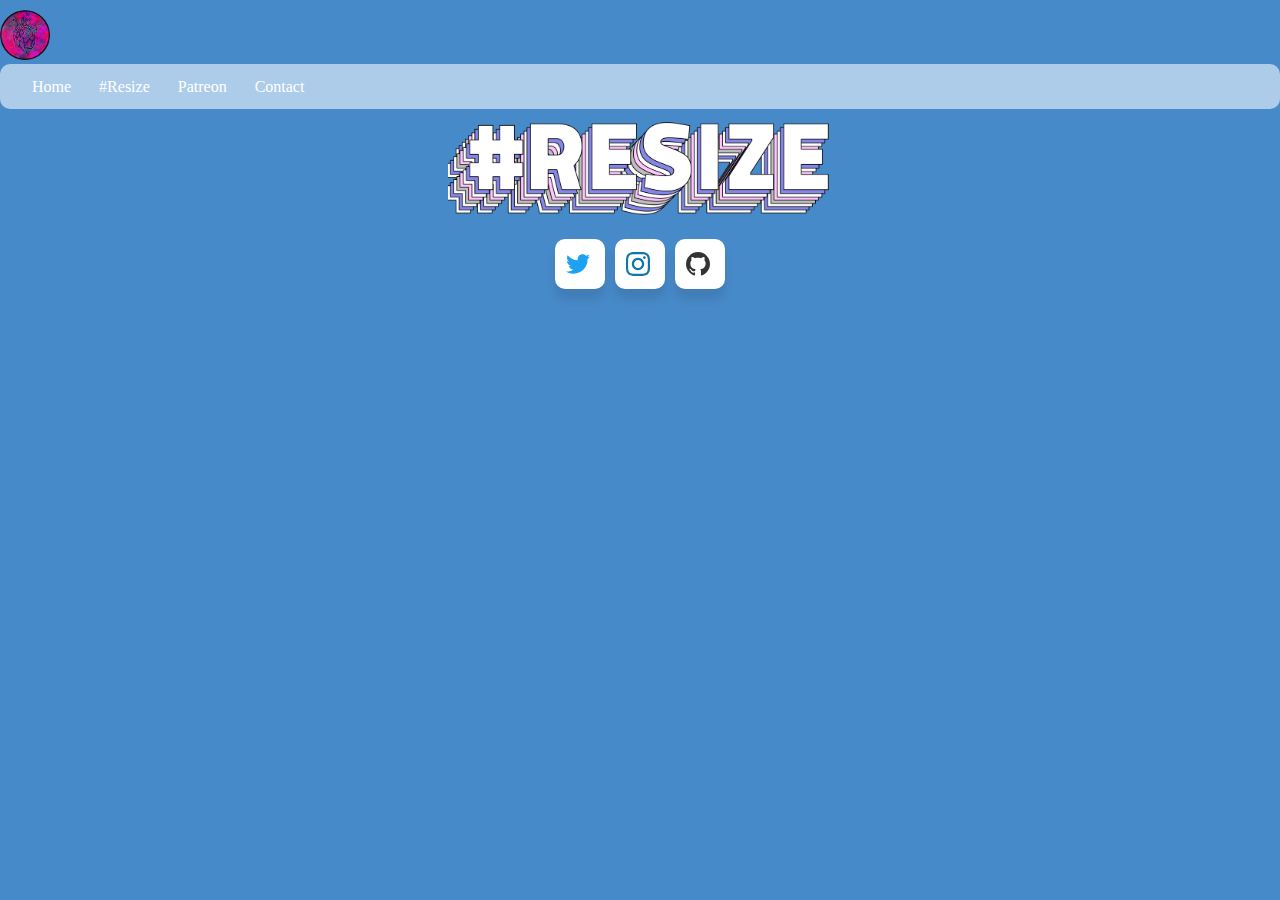
<file: template.html>
<!DOCTYPE html>
<html style="font-size: 16px;" lang="en"><head>
    <meta name="viewport" content="width=device-width, initial-scale=1.0">
    <meta charset="utf-8">
    <meta name="keywords" content="User interface
    User experience
    User-friendly
    Navigation
    Design
    Performance
    Compatibility
    Security
    Accessibility
    Functionality
    Features
    Integration
    Customization
    Optimization
    Updates
    Support
    Ratings
    Reviews
    Feedback
    Social media">
    <meta name="description" content="">
    <title>!About</title>
    <link rel="stylesheet" href="main.css" media="screen">
    <link rel="stylesheet" href="footer.css" media="screen">
      </head>
      <main class="mainBG">
        <div class="page-container">
          <div class="content-container">
    <body class="u-body u-xl-mode colorPalette" data-lang="en">
      <header class="u-clearfix u-header u-palette-1-base u-header colorPalette" id="sec-a8a9">
        <a href="Home.html" class="u-image u-logo u-image-1" data-image-width="1072" data-image-height="1075" title="SkinniezSoft">
          <img src="images/profile-image.png" class="u-logo-image u-logo-image-1">
        </a>
        <nav id='menu'>
          <input type='checkbox' id='responsive-menu' onclick='updatemenu()'><label></label>
          <ul>
            <li><a href='Home.html'>Home</a></li>
            <li><a href='resize.html'>#Resize</a></li>
            <li><a href='https://www.patreon.com/skinniezsoft'>Patreon</a></li>
            <li><a href='Contact.html'>Contact</a></li>
          </ul>
        </nav>
                </header>
                <div class="logo-art-container">
                    <img class=logoArt src = "images/resize.png">
                  </div>
      
          
        <main>
            <div class="page-container">
                <div class="content-container">





























                </body>
                </main>
            </div>

                <footer class="colorPalette">
                  <div class="social-links">
                    <div id="twitter" class="social-btn flex-center">
                      <svg viewBox="0 0 24 24" height="24" width="24" xmlns="http://www.w3.org/2000/svg"><path d="M24 4.557c-.883.392-1.832.656-2.828.775 1.017-.609 1.798-1.574 2.165-2.724-.951.564-2.005.974-3.127 1.195-.897-.957-2.178-1.555-3.594-1.555-3.179 0-5.515 2.966-4.797 6.045-4.091-.205-7.719-2.165-10.148-5.144-1.29 2.213-.669 5.108 1.523 6.574-.806-.026-1.566-.247-2.229-.616-.054 2.281 1.581 4.415 3.949 4.89-.693.188-1.452.232-2.224.084.626 1.956 2.444 3.379 4.6 3.419-2.07 1.623-4.678 2.348-7.29 2.04 2.179 1.397 4.768 2.212 7.548 2.212 9.142 0 14.307-7.721 13.995-14.646.962-.695 1.797-1.562 2.457-2.549z"></path></svg><span>@Skinniez_</span>
                    </div>
                  
                    <div id="linkedin" class="social-btn flex-center">
                      <svg viewBox="0 0 24 24" height="24" width="24" xmlns="http://www.w3.org/2000/svg"><path d="M12 0C8.74 0 8.333.015 7.053.072 5.775.132 4.905.333 4.14.63c-.789.306-1.459.717-2.126 1.384S.935 3.35.63 4.14C.333 4.905.131 5.775.072 7.053.012 8.333 0 8.74 0 12s.015 3.667.072 4.947c.06 1.277.261 2.148.558 2.913.306.788.717 1.459 1.384 2.126.667.666 1.336 1.079 2.126 1.384.766.296 1.636.499 2.913.558C8.333 23.988 8.74 24 12 24s3.667-.015 4.947-.072c1.277-.06 2.148-.262 2.913-.558.788-.306 1.459-.718 2.126-1.384.666-.667 1.079-1.335 1.384-2.126.296-.765.499-1.636.558-2.913.06-1.28.072-1.687.072-4.947s-.015-3.667-.072-4.947c-.06-1.277-.262-2.149-.558-2.913-.306-.789-.718-1.459-1.384-2.126C21.319 1.347 20.651.935 19.86.63c-.765-.297-1.636-.499-2.913-.558C15.667.012 15.26 0 12 0zm0 2.16c3.203 0 3.585.016 4.85.071 1.17.055 1.805.249 2.227.415.562.217.96.477 1.382.896.419.42.679.819.896 1.381.164.422.36 1.057.413 2.227.057 1.266.07 1.646.07 4.85s-.015 3.585-.074 4.85c-.061 1.17-.256 1.805-.421 2.227-.224.562-.479.96-.899 1.382-.419.419-.824.679-1.38.896-.42.164-1.065.36-2.235.413-1.274.057-1.649.07-4.859.07-3.211 0-3.586-.015-4.859-.074-1.171-.061-1.816-.256-2.236-.421-.569-.224-.96-.479-1.379-.899-.421-.419-.69-.824-.9-1.38-.165-.42-.359-1.065-.42-2.235-.045-1.26-.061-1.649-.061-4.844 0-3.196.016-3.586.061-4.861.061-1.17.255-1.814.42-2.234.21-.57.479-.96.9-1.381.419-.419.81-.689 1.379-.898.42-.166 1.051-.361 2.221-.421 1.275-.045 1.65-.06 4.859-.06l.045.03zm0 3.678c-3.405 0-6.162 2.76-6.162 6.162 0 3.405 2.76 6.162 6.162 6.162 3.405 0 6.162-2.76 6.162-6.162 0-3.405-2.76-6.162-6.162-6.162zM12 16c-2.21 0-4-1.79-4-4s1.79-4 4-4 4 1.79 4 4-1.79 4-4 4zm7.846-10.405c0 .795-.646 1.44-1.44 1.44-.795 0-1.44-.646-1.44-1.44 0-.794.646-1.439 1.44-1.439.793-.001 1.44.645 1.44 1.439z"></path></svg><span>Skinniez_</span>
                    </div>
                
                    <div id="github" class="social-btn flex-center">
                      <svg viewBox="0 0 24 24" height="24" width="24" xmlns="http://www.w3.org/2000/svg"><path d="M12 0c-6.626 0-12 5.373-12 12 0 5.302 3.438 9.8 8.207 11.387.599.111.793-.261.793-.577v-2.234c-3.338.726-4.033-1.416-4.033-1.416-.546-1.387-1.333-1.756-1.333-1.756-1.089-.745.083-.729.083-.729 1.205.084 1.839 1.237 1.839 1.237 1.07 1.834 2.807 1.304 3.492.997.107-.775.418-1.305.762-1.604-2.665-.305-5.467-1.334-5.467-5.931 0-1.311.469-2.381 1.236-3.221-.124-.303-.535-1.524.117-3.176 0 0 1.008-.322 3.301 1.23.957-.266 1.983-.399 3.003-.404 1.02.005 2.047.138 3.006.404 2.291-1.552 3.297-1.23 3.297-1.23.653 1.653.242 2.874.118 3.176.77.84 1.235 1.911 1.235 3.221 0 4.609-2.807 5.624-5.479 5.921.43.372.823 1.102.823 2.222v3.293c0 .319.192.694.801.576 4.765-1.589 8.199-6.086 8.199-11.386 0-6.627-5.373-12-12-12z"></path></svg><span>Skinniez</span>
                  </div>
                </div>
                  </footer>
                  <script src="script.js"></script>
                </div>
                </html>
</file>
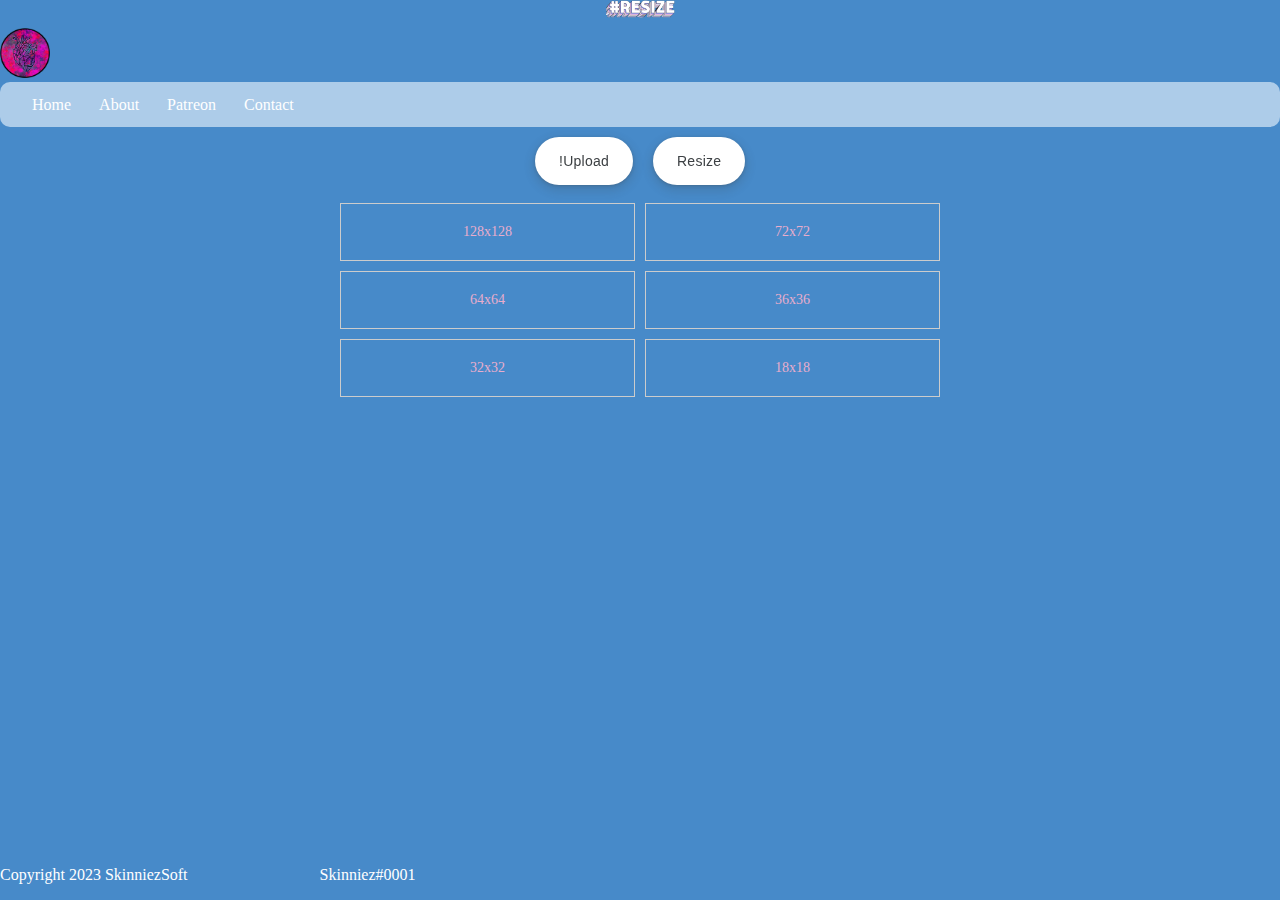
<file: resize/resize.html>
<!DOCTYPE html>
<html lang="en">
<head>
    <meta charset="UTF-8">
    <meta name="viewport" content="width=device-width, initial-scale=1.0">
    <meta name="keywords" content="User interface
    User experience
    User-friendly
    Navigation
    Design
    Performance
    Compatibility
    Security
    Accessibility
    Functionality
    Features
    Integration
    Customization
    Optimization
    Updates
    Support
    Ratings
    Reviews
    Feedback
    Social media">
    <meta name="description" content="">
    <title>#Resize</title>
    <link rel="stylesheet" href="style.css" media="screen">
  </head>
  <div class="page-container">
    <div class="content-container">
<body class="u-body u-xl-mode colorPalette" data-lang="en">
  <div class="logo">
    &nbsp;
  </div>
  <header class="u-clearfix u-header u-palette-1-base u-header colorPalette" id="sec-a8a9">
    <a href="Https://www.skinniezsoft.com" class="u-image u-logo u-image-1" data-image-width="1072" data-image-height="1075" title="SkinniezSoft">
      <img src="../images/profile-image.png" class="u-logo-image u-logo-image-1">
    </a>
    <nav id='menu'>
      <input type='checkbox' id='responsive-menu' onclick='updatemenu()'><label></label>
      <ul>
        <li><a href='http://www.skinniezsoft.com'>Home</a></li>
        <li><a href='../about.html'>About</a></li>
        <li><a href='https://www.patreon.com/skinniezsoft'>Patreon</a></li>
        <li><a href='../contact.html'>Contact</a></li>
      </ul>
    </nav>
            </header>

    
  <main>
    <div class="button-container colorPalette">
    <label class="resizeButton">
    <input type="file" id="inputImage" accept="image/*">
    !Upload
    </label>
    <br>
    <button class="resizeButton" id="resizeButton" disabled>Resize</button>
    </div>
    <br>
    <div class="imageGrid" id="imageGrid">
      <div class="image-grid-item">
        <div class="content">
        <label>128x128</label>
      </div>
      </div>
      <div class="image-grid-item">
        <div class="content">
        <label>64x64</label>
      </div>
      </div>
      <div class="image-grid-item">
        <div class="content">
        <label>32x32</label>
      </div>
      </div>
      <div class="image-grid-item">
        <div class="content">
        <label>72x72</label>
      </div>
      </div>
      <div class="image-grid-item">
        <div class="content">
        <label>36x36</label>
      </div>
      </div>
      <div class="image-grid-item">
        <div class="content">
        <label>18x18</label>
        </div> 
      </div>
    </div>
    
  </main>
</body>
</div>
  <footer class="colorPalette">
    <p>Copyright 2023 SkinniezSoft&nbsp; &nbsp; &nbsp; &nbsp; &nbsp; &nbsp; &nbsp; &nbsp; &nbsp; &nbsp; &nbsp; &nbsp; &nbsp; &nbsp; &nbsp; &nbsp; &nbsp;Skinniez#0001</p>
  </footer>
  <script src="script.js"></script>
</div>
</html>
</file>
<file: main.css>
/*! color palette https://www.color-hex.com/color/adcce9#color-schemes */

html, body {
  height: 100%;
  margin: 0;
}
.mainBg{
  min-height: 100%;
}

main{
    background-color:#478ac9;
}
.shadowed-text {
  text-shadow: 2px 2px 4px rgba(0, 0, 0, 0.5);
}


.page-container {
  display: flex;
  flex-direction: column;
  min-height: 100%;
  background-color: #478ac9;
}

.content-container {
  flex: 1;
}


.u-header {
  background-color: #478ac9;
  padding: 10px 0;
}

.u-logo-image {
  max-height: 50px;
}

.u-menu {
  display: flex;
  align-items: center;
}

.u-nav {
  display: flex;
  list-style: none;
  margin: 0;
  padding: 0;
  margin-left: auto;
}

.u-nav-item {
  margin-right: 5px;
}

.u-nav-link {
  color: white;
  text-decoration: none;
}

.u-nav-link:hover {
  color: #333;
}


@media (max-width: 767px) {
  .u-menu {
    display: none;
    margin-left:auto;
    font-family: "cairo";
  }
  .u-custom-menu.u-nav-container-collapse {
    display: block;
  }
}

@media (min-width: 768px) {
  .u-menu {
    display: flex;
  }
  .u-custom-menu.u-nav-container-collapse {
    display: none;
    margin-left:auto;
  }
}




.resizeButton {
    position: relative;
    margin: 0;
    padding: 17px 35px;
    outline: none;
    text-decoration: none;
    display: flex;
    justify-content: center;
    align-items: center;
    cursor: pointer;
    text-transform: uppercase;
    background-color: #fff;
    border: 1px solid rgba(22, 76, 167, 0.6);
    border-radius: 10px;
    color: #1d89ff;
    font-weight: 400;
    font-family: inherit;
    z-index: 0;
    overflow: hidden;
    transition: all 0.3s cubic-bezier(0.02, 0.01, 0.47, 1);
  }
  
  .resizeButton span {
    color: #164ca7;
    font-size: 14px;
    font-weight: 500;
    letter-spacing: 0.7px;
  }
  
  .resizeButton:hover {
    animation: rotate624 0.7s ease-in-out both;
  }
  
  .resizeButton:hover span {
    animation: storm1261 0.7s ease-in-out both;
    animation-delay: 0.06s;
  }
  
  @keyframes rotate624 {
    0% {
      transform: rotate(0deg) translate3d(0, 0, 0);
    }
  
    25% {
      transform: rotate(3deg) translate3d(0, 0, 0);
    }
  
    50% {
      transform: rotate(-3deg) translate3d(0, 0, 0);
    }
  
    75% {
      transform: rotate(1deg) translate3d(0, 0, 0);
    }
  
    100% {
      transform: rotate(0deg) translate3d(0, 0, 0);
    }
  }
  
  @keyframes storm1261 {
    0% {
      transform: translate3d(0, 0, 0) translateZ(0);
    }
  
    25% {
      transform: translate3d(4px, 0, 0) translateZ(0);
    }
  
    50% {
      transform: translate3d(-3px, 0, 0) translateZ(0);
    }
  
    75% {
      transform: translate3d(2px, 0, 0) translateZ(0);
    }
  
    100% {
      transform: translate3d(0, 0, 0) translateZ(0);
    }
  }
  
  .btn-shine {
    border: 1px solid;
    overflow: hidden;
    position: relative;
  }
  
  .btn-shine span {
    z-index: 20;
  }
  
  .btn-shine:after {
    background: #e9adcc;
    content: "";
    height: 155px;
    left: -75px;
    opacity: 0.4;
    position: absolute;
    top: -50px;
    transform: rotate(35deg);
    transition: all 550ms cubic-bezier(0.19, 1, 0.22, 1);
    width: 50px;
    z-index: -10;
  }
  
  .btn-shine:hover:after {
    left: 120%;
    transition: all 550ms cubic-bezier(0.19, 1, 0.22, 1);
  }

input[type="file"] {
  display: none;
}
.button-container {
  display: flex;
  flex-direction: row;
  justify-content: center;
  gap: 10px; 
  margin-top:30px;
}
.rImg {
  display:flex;
  height: auto;
  width: 100%;
  object-fit: cover;
  transition: transform 0.4s;
}
.logo{
  position: relative;
  top: 0;
  left: 0;
  width: 100%;
  height: 100%;
  background-image: url('../images/resize.png');
  background-position: center;
  background-repeat: no-repeat;
  background-size: contain;
}
.rImg:hover {
  transform: scale(1.4);
}
.colorPalette{
  color: #ffffff;
  background-color: #478ac9;
  font-family:"cairo";
}
.colorPaletteLink{
  color:#e9adcc;
}
.colorPaletteLink:hover {
  color:#e0e0e0;
  
}
.colorPaletteLink:active{
  color:#ff00c8;
}
.colorPaletteLink:visited{
  color:antiquewhite;
}
#menu {
	background: #adcce9;
	color: #FFF;
	height: 45px;
	padding-left: 18px;
	border-radius: 10px;
}
#menu ul, #menu li {
	margin: 0 auto;
	padding: 0;
	list-style: none
}
#menu ul {
	width: 100%;
}
#menu li {
	float: left;
	display: inline;
	position: relative;
}
#menu a {
	display: block;
	line-height: 45px;
	padding: 0 14px;
	text-decoration: none;
	color: #FFFFFF;
	font-size: 16px;
}
#menu a.dropdown-arrow:after {
	content: "\25BE";
	margin-left: 5px;
}
#menu li a:hover {
	color: #0099CC;
	background: #ADCCE9;
}
#menu input {
	display: none;
	margin: 0;
	padding: 0;
	height: 45px;
	width: 100%;
	opacity: 0;
	cursor: pointer
}
#menu label {
	display: none;
	line-height: 45px;
	text-align: center;
	position: absolute;
	left: 35px
}
#menu label:before {
	font-size: 1.6em;
	content: "\2261"; 
	margin-left: 20px;
}
#menu ul.sub-menus{
	height: auto;
	overflow: hidden;
	width: 170px;
	background: #444444;
	position: absolute;
	z-index: 99;
	display: none;
}
#menu ul.sub-menus li {
	display: block;
	width: 100%;
}
#menu ul.sub-menus a {
	color: #FFFFFF;
	font-size: 16px;
}
#menu li:hover ul.sub-menus {
	display: block
}
#menu ul.sub-menus a:hover{
	background: #F2F2F2;
	color: #444444;
}
@media screen and (max-width: 800px){
	#menu {position:relative}
	#menu ul {background:#111;position:absolute;top:100%;right:0;left:0;z-index:3;height:auto;display:none}
	#menu ul.sub-menus {width:100%;position:static;}
	#menu ul.sub-menus a {padding-left:30px;}
	#menu li {display:block;float:none;width:auto;}
	#menu input, #menu label {position:absolute;top:0;left:0;display:block}
	#menu input {z-index:4}
	#menu input:checked + label {color:white}
	#menu input:checked + label:before {content:"\00d7"}
	#menu input:checked ~ ul {display:block}
}
.imageGrid{
  display: grid;
            grid-template-columns: repeat(3, 1fr);
            grid-template-rows: repeat(2, 1fr);
            grid-gap: 10px;
            width: 100%;
            max-width: 600px;
            margin: 0 auto;
            margin-top:-20px;
        }
        .image-grid-item{
          background-color: #ccc;
          padding: 20px;
          font-size: 14px;
          justify-content:center;
          border: 1px solid #ccc;
          color:#111;
          width: 200px; /* Set your desired width */
          height: 200px; /* Set your desired height */
          box-sizing: border-box; /* Include padding and border in the width and height calculation */
          display: flex;
          flex-direction: column;
          align-items:center;
          border-top-left-radius: 40px;
    border-top-right-radius: 40px;
    border-bottom-left-radius: 40px;
    border-bottom-right-radius: 40px;
        }
        .instruction-grid-item {
          color:#111;
          grid-column: 1 / span 3;
          background-color: #ccc;
          padding: 20px;
          text-align: center;
          border-top-right-radius: 40px;
          border-bottom-left-radius: 40px;
          border-bottom-right-radius: 40px;
          border-top-left-radius: 40px;
          justify-content: center;
        }
        @media (max-width: 767px) {
          .imageGrid {
            grid-template-columns: repeat(2, 1fr);
            margin-top: 0;
          }
        
          .image-grid-item {
            width: 100px;
            height: 100px;
          }
        }
        
        .content {
          align-self: flex-end;
          margin: auto 0 0 0;
        }
        .logo-art-container {
          display: flex;
          justify-content: center;
          align-items: flex-start;
          height: 100%;
        }
        
        .logoArt {
          max-width: 20%; /* Adjust this value based on your preference */
          height: auto;
          transition: 0.4s;
        }
        .logoArt:hover{
          transform:scale(1.2);
        }
        .head-text{
          text-align: center;
          transition: 0.4s;
          font-family:"cairo";
          color:#e9f2f9;
          font-size:18px;
          text-shadow: 2px 2px 2px #000000;
        }
        .head-text:hover{
          transform:scale(1.4);
        }
        footer{
          font-family: "cairo";
          color:#e9f2f9;
          background-color: #478ac9;
          flex-shrink: 0;
        }
        .social-icons {
          display: flex;
          flex-wrap: wrap;
          justify-content: center;
          margin-top: 20px;
          padding-left: 0;
        }
        
        .social-icons li {
          list-style: none;
          margin: 0 10px;
        }
        
        .social-icons li a {
          color: #fff;
          display: flex;
          flex-direction: column;
          align-items: center;
          text-decoration: none;
        }
        
        .social-icons li a i {
          font-size: 40px;
          margin-bottom: 10px;
        }
        
        .social-icons li a:hover i {
          color: #1DA1F2;
        }
        
        .head-text {
          margin-top: 50px;
          text-align: center;
        }
        .contact-1{
          transform:scale(1.1);
          transition:0.4s;
        }
        .contact-1:hover{
          transform:scale(1.4);
        }
        .contact-2{
          transition:0.4s;
        }
        .contact-2:hover{
          transform:scale(1.4);
        }
        .contact-3{
          transition:0.4s;
        }
        .contact-3:hover{
          transform:scale(1.4);
        }
        .grid-container{
          display: grid;
          grid-template-columns: repeat(auto-fit, minmax(200px, 1fr));
          grid-gap: 20px;
        }
        .grid-item{
          padding: 10px;
          text-align: center;
        }
        .u-text-1 {
          max-width: 800px;
          margin: 0 auto;
        }

footer {
  height: 50px; /* Set to the height of your footer */
  flex-shrink: 0;
}
.logoHead {
  padding-left: 10px;
  float:left;
}
.sksoft {
  display: inline-block;
  height: 30px;
  margin-left: 550px;
  margin-top:7px;
}
/* Mobile view */
@media (max-width: 767px) {
  .mainBg {
    min-height: auto;
  }

  .u-header {
    padding: 5px 0;
  }

  .u-logo-image {
    max-height: 40px;
  }

  .u-nav {
    flex-direction: column;
    align-items: center;
  }

  .u-nav-item {
    margin-right: 0;
    margin-bottom: 5px;
  }

  .resizeButton {
    padding: 15px 30px;
  }

  .imageGrid {
    grid-template-columns: repeat(2, 1fr);
  }

  .image-grid-item {
    width: 100px;
    height: 100px;
    font-size: 12px;
  }

  .head-text {
    max-width: 100%;
    margin-left: 0;
    font-size: 16px;
  }
  .headResp{
    max-width: 100%;
    margin-left: 0;
  }

  .contact-1 {
    transform: none;
  }

  .homeImg{
    max-width: 50vh;
  }
}
  @media (max-width: 1440px){

    .headResp{
      scale:70%;
    }
    .homeImg{
      max-width: 50vh;
    }
  }

body {
  background-color:#478ac9;
  min-height: 100vh;
}
.homeContent{
            display:flex;
            flex-direction: column;
            justify-content: center;
            align-items: center;
}
.homeImg {
  max-width: 100%;
  height: auto;
}
.logo-art-container {
  display: flex;
  justify-content: center;
  margin-bottom: 1rem;
}
.logoArt {
  max-width: 30%;
}
.sksoft {
  width: 100%;
  max-width: 200px;
  height: auto;
  margin: 0 auto;
  display: block;
}
.headResp {
  font-size: 2rem;
  text-align: center;
}
</file>
<file: footer.css>
.social-links,.flex-center {
    display: flex;
    justify-content: center;
    align-items: center;
  }
  
  .social-btn {
    cursor: pointer;
    height: 50px;
    width: 50px;
    font-family: 'Titillium Web', sans-serif;
    color: #333;
    border-radius: 10px;
    box-shadow: 0px 10px 10px rgba(0,0,0,0.1);
    background: white;
    margin: 5px;
    transition: 0.3s;
    justify-content: center;
  }
  
  .social-btn svg {
    height: 24px;
    width: 24px;
  }
  
  .social-btn span {
    width: 0px;
    overflow: hidden;
    transition: 0.3s;
    text-align: center;
    margin-left: 5px;
  }
  
  .social-btn:hover {
    width: 150px;
    border-radius: 5px;
  }
  
  .social-btn:hover span {
    padding: 2px;
    width: 80px;
  }
  
  #twitter svg {
    fill: #1da1f2;
  }
  
  #linkedin svg {
    fill: #0e76a8;
  }
  
  #github {
    fill: #333;
  }
</file>
<file: custom.css>
body {
    margin: 0;
    padding: 0;
    font-family: Arial, sans-serif;
  }
  
  h1 {
    text-align: center;
    margin-top: 50px;
  }
  
  .grid {
    display: grid;
    grid-template-columns: repeat(auto-fit, minmax(200px, 1fr));
    grid-gap: 20px;
    padding: 50px;
  }
  
  .gradient {
    width: 100%;
    height: 150px;
    border-radius: 10px;
    background-image: linear-gradient(to right, #FFA07A, #FF4500);
    cursor: pointer;
    box-shadow: 0 5px 10px rgba(0, 0, 0, 0.2);
    transition: all 0.3s ease;
  }
  
  .gradient:hover {
    transform: scale(1.05);
    box-shadow: 0 8px 16px rgba(0, 0, 0, 0.3);
  }
  
  .gradient.active {
    border: 5px solid #FFA07A;
  }
  
  .copy-button {
    display: block;
    width: 100%;
    padding: 10px;
    border: none;
    background: #FFA07A;
    color: #fff;
    text-align: center;
    font-size: 18px;
    font-weight: bold;
    border-radius: 10px;
    cursor: pointer;
    transition: all 0.3s ease;
    margin-top: 10px;
  }
  
  .copy-button:hover {
    background: #FF4500;
  }
  

  
  @media only screen and (max-width: 768px) {
    .randomize-button {
      top: 80%;
    }
  }
  
  @media only screen and (max-width: 480px) {
    .randomize-button {
      top: 90%;
    }
  }
  
  .randomize-button {
    left:40%;
    top:60%;
    width: 165px;
    height: 62px;
    cursor: pointer;
    color: #fff;
    font-size: 17px;
    border-radius: 1rem;
    border: none;
    position: relative;
    background: #100720;
    transition: 0.1s;
    justify-content: center;
    text-align: center;
  }
  
  .randomize-button::after {
    content: '';
    width: 100%;
    height: 100%;
    background-image: radial-gradient( circle farthest-corner at 10% 20%,  rgba(255,94,247,1) 17.8%, rgba(2,245,255,1) 100.2% );
    filter: blur(15px);
    z-index: -1;
    position: absolute;
    left: 0;
    top: 0;
  }
  
  .randomize-button:active {
    transform: scale(0.9) rotate(3deg);
    background: radial-gradient( circle farthest-corner at 10% 20%,  rgba(255,94,247,1) 17.8%, rgba(2,245,255,1) 100.2% );
    transition: 0.5s;
  }
  
  
  
  
  .colorPalette {
    text-align: center;
  }
  html, body {
    height: 100%;
    margin: 0;
  }
  
  .page-container {
    min-height: 100%;
    position: relative;
  }
  
  .content-container {
    padding-bottom: 60px; /* height of the footer */
  }
  
  footer {
    position: absolute;
    bottom: 0;
    width: 100%;
    height: 60px; /* height of the footer */
  }
</file>
<file: resize/style.css>
html, body {
  height: 100%;
  margin: 0;
}

.page-container {
  display: flex;
  flex-direction: column;
  min-height: 100%;
}

.content-container {
  flex: 1;
}


.u-header {
  background-color: #478ac9;
  padding: 10px 0;
}

.u-logo-image {
  max-height: 50px;
}

.u-menu {
  display: flex;
  align-items: center;
}

.u-nav {
  display: flex;
  list-style: none;
  margin: 0;
  padding: 0;
  margin-left: auto;
}

.u-nav-item {
  margin-right: 5px;
}

.u-nav-link {
  color: white;
  text-decoration: none;
}

.u-nav-link:hover {
  color: #333;
}


@media (max-width: 767px) {
  .u-menu {
    display: none;
    margin-left:auto;
    font-family: "cairo";
  }
  .u-custom-menu.u-nav-container-collapse {
    display: block;
  }
}

@media (min-width: 768px) {
  .u-menu {
    display: flex;
  }
  .u-custom-menu.u-nav-container-collapse {
    display: none;
    margin-left:auto;
  }
}



.resizeButton {
  align-items: center;
  appearance: none;
  background-color: #fff;
  border-radius: 24px;
  border-style: none;
  box-shadow: rgba(0, 0, 0, .2) 0 3px 5px -1px,rgba(0, 0, 0, .14) 0 6px 10px 0,rgba(0, 0, 0, .12) 0 1px 18px 0;
  box-sizing: border-box;
  color: #3c4043;
  cursor: pointer;
  display: inline-flex;
  fill: currentcolor;
  font-family: "Google Sans",Roboto,Arial,sans-serif;
  font-size: 14px;
  font-weight: 500;
  height: 48px;
  justify-content: center;
  letter-spacing: .25px;
  line-height: normal;
  max-width: 100%;
  overflow: visible;
  padding: 2px 24px;
  position: relative;
  text-align: center;
  text-transform: none;
  transition: box-shadow 280ms cubic-bezier(.4, 0, .2, 1),opacity 15ms linear 30ms,transform 270ms cubic-bezier(0, 0, .2, 1) 0ms;
  user-select: none;
  -webkit-user-select: none;
  touch-action: manipulation;
  width: auto;
  will-change: transform,opacity;
  z-index: 0;
}

.resizeButton:hover {
  background: #F6F9FE;
  color: #174ea6;
}

.resizeButton:active {
  box-shadow: 0 4px 4px 0 rgb(60 64 67 / 30%), 0 8px 12px 6px rgb(60 64 67 / 15%);
  outline: none;
}

.resizeButton:focus {
  outline: none;
  border: 2px solid #4285f4;
}

.resizeButton:not(:disabled) {
  box-shadow: rgba(60, 64, 67, .3) 0 1px 3px 0, rgba(60, 64, 67, .15) 0 4px 8px 3px;
}

.resizeButton:not(:disabled):hover {
  box-shadow: rgba(60, 64, 67, .3) 0 2px 3px 0, rgba(60, 64, 67, .15) 0 6px 10px 4px;
}

.resizeButton:not(:disabled):focus {
  box-shadow: rgba(60, 64, 67, .3) 0 1px 3px 0, rgba(60, 64, 67, .15) 0 4px 8px 3px;
}

.resizeButton:not(:disabled):active {
  box-shadow: rgba(60, 64, 67, .3) 0 4px 4px 0, rgba(60, 64, 67, .15) 0 8px 12px 6px;
}

.resizeButton:disabled {
  box-shadow: rgba(60, 64, 67, .3) 0 1px 3px 0, rgba(60, 64, 67, .15) 0 4px 8px 3px;
}

input[type="file"] {
  display: none;
}
.button-container {
  display: flex;
  flex-direction: row;
  justify-content: center;
  gap: 10px; 
}
.rImg {
  display:flex;
  height: auto;
  width: 100%;
  object-fit: cover;
  transition: transform 0.4s;
}
.logo{
  position: relative;
  top: 0;
  left: 0;
  width: 100%;
  height: 100%;
  background-image: url('../images/resize.png');
  background-position: center;
  background-repeat: no-repeat;
  background-size: contain;
}
.rImg:hover {
  transform: scale(1.4);
}
.colorPalette{
  color: #ffffff;
  background-color: #478ac9;
  font-family:"cairo";
}
.colorPaletteLink{
  color:#e9adcc;
}
.colorPaletteLink:hover {
  color:#e0e0e0;
  
}
.colorPaletteLink:active{
  color:#ff00c8;
}
.colorPaletteLink:visited{
  color:antiquewhite;
}
#menu {
	background: #adcce9;
	color: #FFF;
	height: 45px;
	padding-left: 18px;
	border-radius: 10px;
}
#menu ul, #menu li {
	margin: 0 auto;
	padding: 0;
	list-style: none
}
#menu ul {
	width: 100%;
}
#menu li {
	float: left;
	display: inline;
	position: relative;
}
#menu a {
	display: block;
	line-height: 45px;
	padding: 0 14px;
	text-decoration: none;
	color: #FFFFFF;
	font-size: 16px;
}
#menu a.dropdown-arrow:after {
	content: "\25BE";
	margin-left: 5px;
}
#menu li a:hover {
	color: #0099CC;
	background: #ADCCE9;
}
#menu input {
	display: none;
	margin: 0;
	padding: 0;
	height: 45px;
	width: 100%;
	opacity: 0;
	cursor: pointer
}
#menu label {
	display: none;
	line-height: 45px;
	text-align: center;
	position: absolute;
	left: 35px
}
#menu label:before {
	font-size: 1.6em;
	content: "\2261"; 
	margin-left: 20px;
}
#menu ul.sub-menus{
	height: auto;
	overflow: hidden;
	width: 170px;
	background: #444444;
	position: absolute;
	z-index: 99;
	display: none;
}
#menu ul.sub-menus li {
	display: block;
	width: 100%;
}
#menu ul.sub-menus a {
	color: #FFFFFF;
	font-size: 16px;
}
#menu li:hover ul.sub-menus {
	display: block
}
#menu ul.sub-menus a:hover{
	background: #F2F2F2;
	color: #444444;
}
@media screen and (max-width: 800px){
	#menu {position:relative}
	#menu ul {background:#111;position:absolute;top:100%;right:0;left:0;z-index:3;height:auto;display:none}
	#menu ul.sub-menus {width:100%;position:static;}
	#menu ul.sub-menus a {padding-left:30px;}
	#menu li {display:block;float:none;width:auto;}
	#menu input, #menu label {position:absolute;top:0;left:0;display:block}
	#menu input {z-index:4}
	#menu input:checked + label {color:white}
	#menu input:checked + label:before {content:"\00d7"}
	#menu input:checked ~ ul {display:block}
}
.imageGrid{
  display: grid;
            grid-template-columns: repeat(2, 1fr);
            grid-template-rows: repeat(3, 1fr);
            grid-gap: 10px;
            width: 100%;
            max-width: 600px;
            margin: 0 auto;
        }
.image-grid-item{
            padding: 20px;
            text-align:center;
            font-size: 14px;
            justify-content:center;
            border: 1px solid #ccc;
            color:#e9adcc;
        }
.content {
           text-align: left;
        }
</file>
